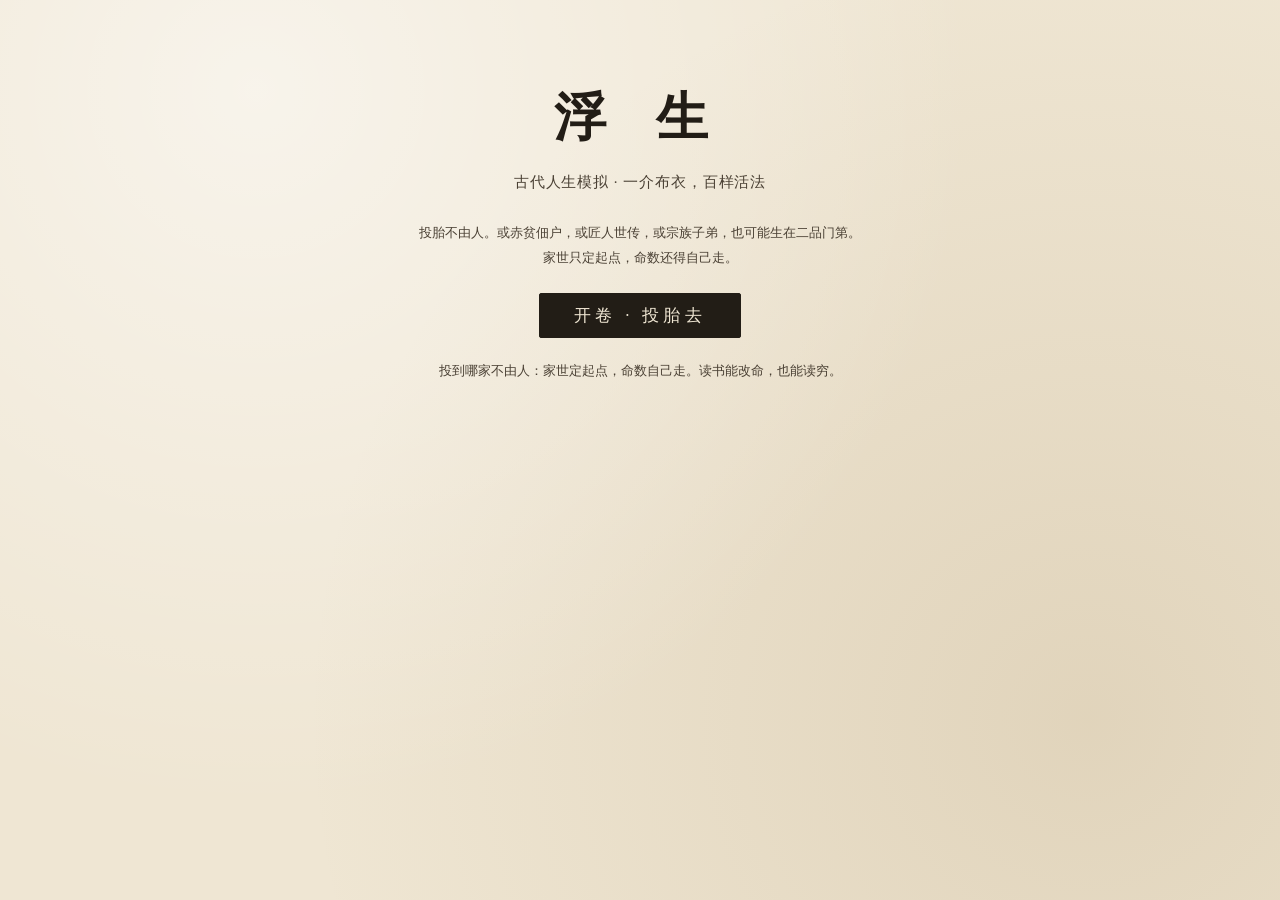
<file: index.html>
﻿<!DOCTYPE html>
<html lang="zh-CN">
<head>
<meta charset="utf-8">
<meta name="viewport" content="width=device-width, initial-scale=1">
<title>浮生·古代人生</title>
<link rel="stylesheet" href="style.css?v=20261136">
</head>
<body>
<div id="app">

  <!-- 开始界面 -->
  <section id="screen-title" class="screen active">
    <div class="title-wrap">
      <h1>浮 生</h1>
      <p class="sub">古代人生模拟 · 一介布衣，百样活法</p>
      <div class="bg-pick" id="bg-pick"></div>
      <button class="main-btn" id="btn-start" disabled>择一出身，开卷</button>
      <div id="continue-box" class="continue-box"></div>
      <p class="hint">投到哪家不由人：家世定起点，命数自己走。读书能改命，也能读穷。</p>
      <div id="family-chron" class="lineage"></div>
    </div>
  </section>

  <!-- 游戏主界面 -->
  <section id="screen-play" class="screen">
    <header class="topbar">
      <div class="who">
        <span id="hud-name">——</span>
        <span class="dot">·</span>
        <span id="hud-age">——</span>
        <span class="dot">·</span>
        <span id="hud-era">——</span>
      </div>
      <div class="hud-right">
        <span id="hud-gender" class="pill">身 ——</span>
        <span id="hud-rank" class="pill">白身</span>
        <span id="hud-ap" class="pill">春 · 精力 12/12</span>
        <span id="hud-money" class="pill">家资 ——</span>
        <span id="hud-health" class="pill">气血 ——</span>
      </div>
    </header>

    <main class="layout">
      <aside class="panel stats">
        <h2>禀赋</h2>
        <div id="stat-list"></div>
        <h2>职业</h2>
        <div id="trade-box" class="trade-box"></div>
        <h2>家业</h2>
        <div id="estate-list" class="kv"></div>
        <h2>身份</h2>
        <div id="privilege-list" class="kv"></div>
      </aside>

      <section class="panel stage">
        <div id="scene-text" class="scene">
          <p class="muted">开卷。</p>
        </div>
        <div id="choices" class="choices"></div>

        <details class="recent" id="recent">
          <summary>近事<span class="tip">（这些年的流水）</span></summary>
          <ul id="log" class="log"></ul>
        </details>

        <div id="act-wrap">
          <h3 class="act-title">行事<span class="tip">（一年十二分精力，四季各三分）</span></h3>
          <div id="action-grid" class="act-grid"></div>
          <div class="end-row">
            <button id="btn-end-year" class="ghost-btn small" onclick="endYear()">歇冬 · 过完这一年</button>
          </div>
        </div>

        <div id="cat-modal" class="cat-modal" hidden>
          <div class="cat-mask" id="cat-mask"></div>
          <div class="cat-sheet">
            <div class="cat-head">
              <button id="cat-back" class="back-btn">← 返回</button>
              <b id="cat-title"></b>
              <span id="cat-sub" class="gcount"></span>
            </div>
            <div id="cat-actions" class="actions"></div>
            <p id="cat-foot" class="cat-foot"></p>
          </div>
        </div>
      </section>

      <aside class="panel family">
        <h2>家口</h2>
        <div id="family-list" class="kv"></div>
      </aside>
    </main>
  </section>

  <!-- 结局界面 -->
  <section id="screen-death" class="screen">
    <div class="title-wrap">
      <h1 id="death-cause">寿终</h1>
      <p id="death-epitaph" class="sub"></p>
      <div id="death-summary" class="summary"></div>
      <div id="death-buttons" class="row-btns">
        <button class="main-btn" id="btn-again">另开新族</button>
      </div>
      <div id="heir-btns" class="heir-btns"></div>
      <div id="lineage" class="lineage"></div>
    </div>
  </section>

</div>
<script src="data.js?v=20261136"></script>
<script src="game.js?v=20261136"></script>
</body>
</html>
</file>
<file: style.css>
﻿:root{
  --paper:#efe6d3;
  --paper-2:#e6dbc4;
  --ink:#221d16;
  --ink-2:#4a4034;
  --line:#b9a888;
  --red:#8c2f22;
  --gold:#9c7b33;
  --green:#3f6b46;
}
*{box-sizing:border-box}
html,body{margin:0;height:100%}
body{
  background:
    radial-gradient(circle at 20% 10%, rgba(255,255,255,.55), transparent 55%),
    radial-gradient(circle at 85% 80%, rgba(160,130,80,.18), transparent 60%),
    var(--paper);
  color:var(--ink);
  font-family:"Songti SC","SimSun","Source Han Serif SC",serif;
  font-size:15px;
  line-height:1.75;
}
#app{max-width:1240px;margin:0 auto;padding:18px 16px 40px;min-height:100%}
.screen{display:none}
.screen.active{display:block}

/* 开始/结局 */
.title-wrap{max-width:760px;margin:6vh auto 0;text-align:center}
h1{font-size:52px;letter-spacing:.35em;margin:0 0 6px;font-weight:600}
.sub{color:var(--ink-2);margin:0 0 26px;letter-spacing:.06em}
.bg-pick{display:grid;grid-template-columns:repeat(auto-fit,minmax(210px,1fr));gap:12px;margin:0 0 22px}
.bg-card{
  border:1px solid var(--line);background:linear-gradient(180deg,rgba(255,255,255,.55),rgba(255,255,255,.15));
  padding:14px 14px 12px;text-align:left;cursor:pointer;transition:.18s;border-radius:2px;
}
.bg-card:hover{border-color:var(--ink-2);transform:translateY(-2px)}
.bg-card.on{border-color:var(--red);box-shadow:inset 0 0 0 1px var(--red)}
.bg-card h3{margin:0 0 4px;font-size:17px;letter-spacing:.08em}
.bg-card p{margin:0;font-size:13px;color:var(--ink-2);line-height:1.6}
.main-btn{
  font-family:inherit;font-size:17px;letter-spacing:.25em;padding:10px 34px;cursor:pointer;
  color:var(--paper);background:var(--ink);border:1px solid var(--ink);border-radius:2px;
}
.main-btn:disabled{opacity:.35;cursor:not-allowed}
.main-btn:hover:not(:disabled){background:var(--red);border-color:var(--red)}
.ghost-btn{
  font-family:inherit;font-size:15px;letter-spacing:.2em;padding:10px 26px;cursor:pointer;
  background:transparent;border:1px solid var(--line);color:var(--ink-2);border-radius:2px;
}
.ghost-btn:hover{border-color:var(--ink-2);color:var(--ink)}
.hint{margin-top:18px;font-size:13px;color:var(--ink-2)}
.row-btns{display:flex;gap:12px;justify-content:center;margin-top:8px}
.summary{text-align:left;border-top:1px solid var(--line);border-bottom:1px solid var(--line);padding:14px 4px;margin:0 0 22px;font-size:14px}
.summary div{display:flex;justify-content:space-between;padding:2px 0}
.lineage{margin-top:22px;font-size:13px;color:var(--ink-2);text-align:left}

/* 存档与传代 */
.continue-box{margin-top:22px}
.save-card{
  display:inline-flex;flex-direction:column;gap:2px;align-items:flex-start;cursor:pointer;
  border:1px solid var(--red);background:rgba(255,255,255,.55);padding:10px 22px;border-radius:2px;
  font-family:inherit;color:var(--ink);text-align:left;
}
.save-card:hover{background:rgba(140,47,34,.06)}
.save-card b{font-size:15px;letter-spacing:.08em}
.save-card span{font-size:12px;color:var(--ink-2)}
.heir-btns{display:flex;flex-wrap:wrap;gap:10px;justify-content:center;margin-top:14px}
.heir-btn{
  font-family:inherit;font-size:14px;padding:9px 16px;cursor:pointer;border-radius:2px;
  border:1px solid var(--line);background:rgba(255,255,255,.55);color:var(--ink);
}
.heir-btn:hover{border-color:var(--red);color:var(--red)}
.heir-btn small{display:block;font-size:12px;color:var(--ink-2);margin-top:2px}
.gen-tag{display:inline-block;border:1px solid var(--line);border-radius:999px;padding:0 8px;font-size:12px;color:var(--ink-2);margin-left:8px}

/* 顶栏 */
.topbar{display:flex;justify-content:space-between;align-items:center;border-bottom:1px solid var(--line);padding:6px 2px 10px;margin-bottom:14px;flex-wrap:wrap;gap:8px}
.who{font-size:16px;letter-spacing:.1em}
.dot{color:var(--line);margin:0 6px}
.hud-right{display:flex;gap:8px;flex-wrap:wrap}
.pill{border:1px solid var(--line);padding:2px 10px;font-size:13px;color:var(--ink-2);border-radius:999px;background:rgba(255,255,255,.35)}

/* 布局 */
.layout{display:grid;grid-template-columns:230px minmax(0,1fr) 250px;gap:14px}
@media (max-width:980px){.layout{grid-template-columns:1fr}}
.panel{border:1px solid var(--line);background:rgba(255,255,255,.32);padding:12px 14px;border-radius:2px}
.panel h2{font-size:13px;letter-spacing:.28em;color:var(--ink-2);margin:2px 0 10px;font-weight:400}
.panel h2:not(:first-child){margin-top:18px}

/* 属性 */
.stat{margin-bottom:9px}
.stat-top{display:flex;justify-content:space-between;font-size:13px;margin-bottom:3px;color:var(--ink-2)}
.bar{height:6px;background:rgba(0,0,0,.07);border-radius:99px;overflow:hidden}
.bar > i{display:block;height:100%;background:var(--ink-2);transition:width .35s}
.bar.g > i{background:var(--green)}
.bar.r > i{background:var(--red)}
.bar.y > i{background:var(--gold)}
.kv{font-size:13px;color:var(--ink-2)}
.kv div{display:flex;justify-content:space-between;padding:2px 0;border-bottom:1px dotted rgba(0,0,0,.08)}
.kv div:last-child{border-bottom:none}

/* 场景 */
.scene{min-height:120px;font-size:15px;line-height:1.95;white-space:pre-wrap}
.scene .muted{color:var(--ink-2)}
.scene em{font-style:normal;color:var(--red)}
.scene b{font-weight:600}
.choices{display:flex;flex-direction:column;gap:8px;margin:6px 0 4px}
.choice{
  text-align:left;font-family:inherit;font-size:14.5px;padding:10px 14px;cursor:pointer;
  border:1px solid var(--line);background:rgba(255,255,255,.5);color:var(--ink);border-radius:2px;transition:.15s;
}
.choice:hover{border-color:var(--red);color:var(--red)}
.act-title{font-size:13px;letter-spacing:.2em;color:var(--ink-2);font-weight:400;margin:16px 0 8px;border-top:1px solid var(--line);padding-top:12px}
.tip{letter-spacing:0;font-size:12px;opacity:.75;margin-left:6px}
.actions{display:grid;grid-template-columns:repeat(auto-fill,minmax(148px,1fr));gap:8px}
.act-groups{display:block}
.act-group{border-top:1px solid rgba(0,0,0,.08);margin-top:6px;padding-top:4px}
.act-group summary{cursor:pointer;font-size:13px;letter-spacing:.22em;color:var(--ink-2);list-style:none;padding:5px 0;user-select:none}
.act-group summary::-webkit-details-marker{display:none}
.act-group summary::before{content:'▸';margin-right:7px;color:var(--line);display:inline-block;transition:.15s}
.act-group[open] summary::before{content:'▾'}
.gcount{margin-left:8px;font-size:12px;letter-spacing:0;color:var(--line)}
.act{
  text-align:left;font-family:inherit;font-size:14px;padding:9px 12px;cursor:pointer;border-radius:2px;
  border:1px solid var(--line);background:rgba(255,255,255,.45);color:var(--ink);transition:.15s;
}
.act small{display:block;font-size:12px;color:var(--ink-2);margin-top:2px}
.act:hover:not(:disabled){border-color:var(--ink-2);color:var(--ink)}
.act:disabled{opacity:.38;cursor:not-allowed}

/* 传记 */
.log{list-style:none;margin:0;padding:0;font-size:13px;color:var(--ink-2);max-height:44vh;overflow:auto}
.log li{padding:4px 0;border-bottom:1px dotted rgba(0,0,0,.08);line-height:1.6}
.log li:last-child{border-bottom:none}
.log li.up{color:var(--green)}
.log li.down{color:var(--red)}
.log .yr{color:var(--line);margin-right:6px}

/* ================= 二级界面：行动卡与分类面板 ================= */
.act-grid{display:grid;grid-template-columns:repeat(auto-fill,minmax(160px,1fr));gap:9px}
.act-card{
  position:relative;text-align:left;font-family:inherit;cursor:pointer;border-radius:2px;
  border:1px solid var(--line);background:linear-gradient(180deg,rgba(255,255,255,.55),rgba(255,255,255,.2));
  padding:11px 13px 10px;transition:.16s;color:var(--ink);min-height:86px;
}
.act-card:hover{border-color:var(--ink-2);transform:translateY(-2px)}
.act-card .ic{font-size:17px;margin-right:6px;opacity:.85}
.act-card .nm{font-size:15px;letter-spacing:.1em}
.act-card .bl{display:block;font-size:12px;color:var(--ink-2);margin-top:4px;line-height:1.55}
.act-card .n{position:absolute;right:10px;bottom:8px;font-size:11.5px;color:var(--line)}
.act-card.none{opacity:.55}
.act-card.none .n{color:var(--red);opacity:.8}

.cat-modal{position:fixed;inset:0;z-index:60;display:flex;align-items:center;justify-content:center;padding:20px}
.cat-modal[hidden]{display:none}
.cat-mask{position:absolute;inset:0;background:rgba(34,29,22,.42)}
.cat-sheet{
  position:relative;width:min(620px,100%);max-height:82vh;display:flex;flex-direction:column;
  background:var(--paper);border:1px solid var(--ink-2);border-radius:3px;
  box-shadow:0 18px 48px rgba(0,0,0,.28);padding:14px 16px 16px;
}
.cat-head{display:flex;align-items:center;gap:10px;border-bottom:1px solid var(--line);padding-bottom:10px;margin-bottom:12px}
.cat-head b{font-size:16px;letter-spacing:.22em}
.back-btn{
  font-family:inherit;font-size:13px;letter-spacing:.06em;padding:4px 10px;cursor:pointer;border-radius:2px;
  border:1px solid var(--line);background:rgba(255,255,255,.6);color:var(--ink-2);
}
.back-btn:hover{border-color:var(--red);color:var(--red)}
.cat-sheet .actions{overflow:auto;padding-right:2px}
.cat-foot{margin:10px 0 0;font-size:12px;color:var(--ink-2);min-height:16px}
@media (max-width:640px){
  .cat-modal{align-items:flex-end;padding:0}
  .cat-sheet{width:100%;max-height:88vh;border-radius:3px 3px 0 0;border-bottom:none}
}

/* 窄屏：属性压缩成两列，别把整屏占满 */
@media (max-width:980px){
  .layout{grid-template-columns:1fr;gap:10px}
  .panel{padding:10px 12px}
  #stat-list{display:grid;grid-template-columns:1fr 1fr;gap:0 16px}
  .stat{margin-bottom:7px}
  .stage{order:-1}
  .stats{order:0}
  .family{order:1}
}

/* 印章式图标 + 窄屏收紧凑 */
.act-card .seal{
  display:inline-flex;width:19px;height:19px;align-items:center;justify-content:center;
  border:1px solid var(--red);color:var(--red);font-size:12px;margin-right:7px;vertical-align:1px;
  letter-spacing:0;line-height:1;
}
@media (max-width:980px){
  .scene{min-height:96px}
  .act-grid{grid-template-columns:repeat(auto-fill,minmax(140px,1fr))}
  .act-card{min-height:76px;padding:9px 11px 8px}
}

/* 场景段落别撑太大空隙 */
.scene p{margin:0 0 5px}
.scene p:last-child{margin-bottom:0}

/* 可做数量挪到右上角 */
.act-card .n{top:10px;bottom:auto;right:11px;letter-spacing:0}
.act-card .bl{padding-right:34px}

.act-card .bl{padding-right:0}

/* 近事：併到场景下方，反馈与流水在同一视线里 */
.recent{margin:8px 0 2px;border-top:1px solid var(--line);padding-top:8px}
.recent summary{cursor:pointer;list-style:none;font-size:13px;letter-spacing:.2em;color:var(--ink-2);user-select:none;padding:2px 0}
.recent summary::-webkit-details-marker{display:none}
.recent summary::before{content:'▸';margin-right:7px;color:var(--line);display:inline-block}
.recent[open] summary::before{content:'▾'}
.recent .log{max-height:168px;margin-top:4px}

/* 职业进度与精力标注 */
.trade-box{font-size:13px;color:var(--ink-2)}
.trade-row{display:flex;justify-content:space-between;margin-bottom:5px}
.trade-lv{color:var(--red)}
.trade-meta{font-size:12px;color:var(--ink-2);line-height:1.6;margin-top:3px}
.act{position:relative}
.act .apc{
  position:absolute;right:8px;top:8px;font-style:normal;font-size:11px;
  color:var(--line);letter-spacing:0;
}
.act:disabled .apc{color:var(--line)}

/* 歇冬按钮 */
.end-row{display:flex;justify-content:center;margin-top:12px}
.ghost-btn.small{font-size:13px;padding:6px 20px;letter-spacing:.12em}
.ghost-btn.urgent{border-color:var(--red);color:var(--red)}
</file>
<file: fusheng/style.css>
﻿:root{
  --paper:#efe6d3;
  --paper-2:#e6dbc4;
  --ink:#221d16;
  --ink-2:#4a4034;
  --line:#b9a888;
  --red:#8c2f22;
  --gold:#9c7b33;
  --green:#3f6b46;
}
*{box-sizing:border-box}
html,body{margin:0;height:100%}
body{
  background:
    radial-gradient(circle at 20% 10%, rgba(255,255,255,.55), transparent 55%),
    radial-gradient(circle at 85% 80%, rgba(160,130,80,.18), transparent 60%),
    var(--paper);
  color:var(--ink);
  font-family:"Songti SC","SimSun","Source Han Serif SC",serif;
  font-size:15px;
  line-height:1.75;
}
#app{max-width:1240px;margin:0 auto;padding:18px 16px 40px;min-height:100%}
.screen{display:none}
.screen.active{display:block}

/* 开始/结局 */
.title-wrap{max-width:760px;margin:6vh auto 0;text-align:center}
h1{font-size:52px;letter-spacing:.35em;margin:0 0 6px;font-weight:600}
.sub{color:var(--ink-2);margin:0 0 26px;letter-spacing:.06em}
.bg-pick{display:grid;grid-template-columns:repeat(auto-fit,minmax(210px,1fr));gap:12px;margin:0 0 22px}
.bg-card{
  border:1px solid var(--line);background:linear-gradient(180deg,rgba(255,255,255,.55),rgba(255,255,255,.15));
  padding:14px 14px 12px;text-align:left;cursor:pointer;transition:.18s;border-radius:2px;
}
.bg-card:hover{border-color:var(--ink-2);transform:translateY(-2px)}
.bg-card.on{border-color:var(--red);box-shadow:inset 0 0 0 1px var(--red)}
.bg-card h3{margin:0 0 4px;font-size:17px;letter-spacing:.08em}
.bg-card p{margin:0;font-size:13px;color:var(--ink-2);line-height:1.6}
.main-btn{
  font-family:inherit;font-size:17px;letter-spacing:.25em;padding:10px 34px;cursor:pointer;
  color:var(--paper);background:var(--ink);border:1px solid var(--ink);border-radius:2px;
}
.main-btn:disabled{opacity:.35;cursor:not-allowed}
.main-btn:hover:not(:disabled){background:var(--red);border-color:var(--red)}
.ghost-btn{
  font-family:inherit;font-size:15px;letter-spacing:.2em;padding:10px 26px;cursor:pointer;
  background:transparent;border:1px solid var(--line);color:var(--ink-2);border-radius:2px;
}
.ghost-btn:hover{border-color:var(--ink-2);color:var(--ink)}
.hint{margin-top:18px;font-size:13px;color:var(--ink-2)}
.row-btns{display:flex;gap:12px;justify-content:center;margin-top:8px}
.summary{text-align:left;border-top:1px solid var(--line);border-bottom:1px solid var(--line);padding:14px 4px;margin:0 0 22px;font-size:14px}
.summary div{display:flex;justify-content:space-between;padding:2px 0}
.lineage{margin-top:22px;font-size:13px;color:var(--ink-2);text-align:left}

/* 存档与传代 */
.continue-box{margin-top:22px}
.save-card{
  display:inline-flex;flex-direction:column;gap:2px;align-items:flex-start;cursor:pointer;
  border:1px solid var(--red);background:rgba(255,255,255,.55);padding:10px 22px;border-radius:2px;
  font-family:inherit;color:var(--ink);text-align:left;
}
.save-card:hover{background:rgba(140,47,34,.06)}
.save-card b{font-size:15px;letter-spacing:.08em}
.save-card span{font-size:12px;color:var(--ink-2)}
.heir-btns{display:flex;flex-wrap:wrap;gap:10px;justify-content:center;margin-top:14px}
.heir-btn{
  font-family:inherit;font-size:14px;padding:9px 16px;cursor:pointer;border-radius:2px;
  border:1px solid var(--line);background:rgba(255,255,255,.55);color:var(--ink);
}
.heir-btn:hover{border-color:var(--red);color:var(--red)}
.heir-btn small{display:block;font-size:12px;color:var(--ink-2);margin-top:2px}
.gen-tag{display:inline-block;border:1px solid var(--line);border-radius:999px;padding:0 8px;font-size:12px;color:var(--ink-2);margin-left:8px}

/* 顶栏 */
.topbar{display:flex;justify-content:space-between;align-items:center;border-bottom:1px solid var(--line);padding:6px 2px 10px;margin-bottom:14px;flex-wrap:wrap;gap:8px}
.who{font-size:16px;letter-spacing:.1em}
.dot{color:var(--line);margin:0 6px}
.hud-right{display:flex;gap:8px;flex-wrap:wrap}
.pill{border:1px solid var(--line);padding:2px 10px;font-size:13px;color:var(--ink-2);border-radius:999px;background:rgba(255,255,255,.35)}

/* 布局 */
.layout{display:grid;grid-template-columns:230px minmax(0,1fr) 250px;gap:14px}
@media (max-width:980px){.layout{grid-template-columns:1fr}}
.panel{border:1px solid var(--line);background:rgba(255,255,255,.32);padding:12px 14px;border-radius:2px}
.panel h2{font-size:13px;letter-spacing:.28em;color:var(--ink-2);margin:2px 0 10px;font-weight:400}
.panel h2:not(:first-child){margin-top:18px}

/* 属性 */
.stat{margin-bottom:9px}
.stat-top{display:flex;justify-content:space-between;font-size:13px;margin-bottom:3px;color:var(--ink-2)}
.bar{height:6px;background:rgba(0,0,0,.07);border-radius:99px;overflow:hidden}
.bar > i{display:block;height:100%;background:var(--ink-2);transition:width .35s}
.bar.g > i{background:var(--green)}
.bar.r > i{background:var(--red)}
.bar.y > i{background:var(--gold)}
.kv{font-size:13px;color:var(--ink-2)}
.kv div{display:flex;justify-content:space-between;padding:2px 0;border-bottom:1px dotted rgba(0,0,0,.08)}
.kv div:last-child{border-bottom:none}

/* 场景 */
.scene{min-height:120px;font-size:15px;line-height:1.95;white-space:pre-wrap}
.scene .muted{color:var(--ink-2)}
.scene em{font-style:normal;color:var(--red)}
.scene b{font-weight:600}
.choices{display:flex;flex-direction:column;gap:8px;margin:6px 0 4px}
.choice{
  text-align:left;font-family:inherit;font-size:14.5px;padding:10px 14px;cursor:pointer;
  border:1px solid var(--line);background:rgba(255,255,255,.5);color:var(--ink);border-radius:2px;transition:.15s;
}
.choice:hover{border-color:var(--red);color:var(--red)}
.act-title{font-size:13px;letter-spacing:.2em;color:var(--ink-2);font-weight:400;margin:16px 0 8px;border-top:1px solid var(--line);padding-top:12px}
.tip{letter-spacing:0;font-size:12px;opacity:.75;margin-left:6px}
.actions{display:grid;grid-template-columns:repeat(auto-fill,minmax(148px,1fr));gap:8px}
.act-groups{display:block}
.act-group{border-top:1px solid rgba(0,0,0,.08);margin-top:6px;padding-top:4px}
.act-group summary{cursor:pointer;font-size:13px;letter-spacing:.22em;color:var(--ink-2);list-style:none;padding:5px 0;user-select:none}
.act-group summary::-webkit-details-marker{display:none}
.act-group summary::before{content:'▸';margin-right:7px;color:var(--line);display:inline-block;transition:.15s}
.act-group[open] summary::before{content:'▾'}
.gcount{margin-left:8px;font-size:12px;letter-spacing:0;color:var(--line)}
.act{
  text-align:left;font-family:inherit;font-size:14px;padding:9px 12px;cursor:pointer;border-radius:2px;
  border:1px solid var(--line);background:rgba(255,255,255,.45);color:var(--ink);transition:.15s;
}
.act small{display:block;font-size:12px;color:var(--ink-2);margin-top:2px}
.act:hover:not(:disabled){border-color:var(--ink-2);color:var(--ink)}
.act:disabled{opacity:.38;cursor:not-allowed}

/* 传记 */
.log{list-style:none;margin:0;padding:0;font-size:13px;color:var(--ink-2);max-height:44vh;overflow:auto}
.log li{padding:4px 0;border-bottom:1px dotted rgba(0,0,0,.08);line-height:1.6}
.log li:last-child{border-bottom:none}
.log li.up{color:var(--green)}
.log li.down{color:var(--red)}
.log .yr{color:var(--line);margin-right:6px}

/* ================= 二级界面：行动卡与分类面板 ================= */
.act-grid{display:grid;grid-template-columns:repeat(auto-fill,minmax(160px,1fr));gap:9px}
.act-card{
  position:relative;text-align:left;font-family:inherit;cursor:pointer;border-radius:2px;
  border:1px solid var(--line);background:linear-gradient(180deg,rgba(255,255,255,.55),rgba(255,255,255,.2));
  padding:11px 13px 10px;transition:.16s;color:var(--ink);min-height:86px;
}
.act-card:hover{border-color:var(--ink-2);transform:translateY(-2px)}
.act-card .ic{font-size:17px;margin-right:6px;opacity:.85}
.act-card .nm{font-size:15px;letter-spacing:.1em}
.act-card .bl{display:block;font-size:12px;color:var(--ink-2);margin-top:4px;line-height:1.55}
.act-card .n{position:absolute;right:10px;bottom:8px;font-size:11.5px;color:var(--line)}
.act-card.none{opacity:.55}
.act-card.none .n{color:var(--red);opacity:.8}

.cat-modal{position:fixed;inset:0;z-index:60;display:flex;align-items:center;justify-content:center;padding:20px}
.cat-modal[hidden]{display:none}
.cat-mask{position:absolute;inset:0;background:rgba(34,29,22,.42)}
.cat-sheet{
  position:relative;width:min(620px,100%);max-height:82vh;display:flex;flex-direction:column;
  background:var(--paper);border:1px solid var(--ink-2);border-radius:3px;
  box-shadow:0 18px 48px rgba(0,0,0,.28);padding:14px 16px 16px;
}
.cat-head{display:flex;align-items:center;gap:10px;border-bottom:1px solid var(--line);padding-bottom:10px;margin-bottom:12px}
.cat-head b{font-size:16px;letter-spacing:.22em}
.back-btn{
  font-family:inherit;font-size:13px;letter-spacing:.06em;padding:4px 10px;cursor:pointer;border-radius:2px;
  border:1px solid var(--line);background:rgba(255,255,255,.6);color:var(--ink-2);
}
.back-btn:hover{border-color:var(--red);color:var(--red)}
.cat-sheet .actions{overflow:auto;padding-right:2px}
.cat-foot{margin:10px 0 0;font-size:12px;color:var(--ink-2);min-height:16px}
@media (max-width:640px){
  .cat-modal{align-items:flex-end;padding:0}
  .cat-sheet{width:100%;max-height:88vh;border-radius:3px 3px 0 0;border-bottom:none}
}

/* 窄屏：属性压缩成两列，别把整屏占满 */
@media (max-width:980px){
  .layout{grid-template-columns:1fr;gap:10px}
  .panel{padding:10px 12px}
  #stat-list{display:grid;grid-template-columns:1fr 1fr;gap:0 16px}
  .stat{margin-bottom:7px}
  .stage{order:-1}
  .stats{order:0}
  .family{order:1}
}

/* 印章式图标 + 窄屏收紧凑 */
.act-card .seal{
  display:inline-flex;width:19px;height:19px;align-items:center;justify-content:center;
  border:1px solid var(--red);color:var(--red);font-size:12px;margin-right:7px;vertical-align:1px;
  letter-spacing:0;line-height:1;
}
@media (max-width:980px){
  .scene{min-height:96px}
  .act-grid{grid-template-columns:repeat(auto-fill,minmax(140px,1fr))}
  .act-card{min-height:76px;padding:9px 11px 8px}
}

/* 场景段落别撑太大空隙 */
.scene p{margin:0 0 5px}
.scene p:last-child{margin-bottom:0}

/* 可做数量挪到右上角 */
.act-card .n{top:10px;bottom:auto;right:11px;letter-spacing:0}
.act-card .bl{padding-right:34px}

.act-card .bl{padding-right:0}

/* 近事：併到场景下方，反馈与流水在同一视线里 */
.recent{margin:8px 0 2px;border-top:1px solid var(--line);padding-top:8px}
.recent summary{cursor:pointer;list-style:none;font-size:13px;letter-spacing:.2em;color:var(--ink-2);user-select:none;padding:2px 0}
.recent summary::-webkit-details-marker{display:none}
.recent summary::before{content:'▸';margin-right:7px;color:var(--line);display:inline-block}
.recent[open] summary::before{content:'▾'}
.recent .log{max-height:168px;margin-top:4px}

/* 职业进度与精力标注 */
.trade-box{font-size:13px;color:var(--ink-2)}
.trade-row{display:flex;justify-content:space-between;margin-bottom:5px}
.trade-lv{color:var(--red)}
.trade-meta{font-size:12px;color:var(--ink-2);line-height:1.6;margin-top:3px}
.act{position:relative}
.act .apc{
  position:absolute;right:8px;top:8px;font-style:normal;font-size:11px;
  color:var(--line);letter-spacing:0;
}
.act:disabled .apc{color:var(--line)}

/* 歇冬按钮 */
.end-row{display:flex;justify-content:center;margin-top:12px}
.ghost-btn.small{font-size:13px;padding:6px 20px;letter-spacing:.12em}
.ghost-btn.urgent{border-color:var(--red);color:var(--red)}

/* 自动播放按钮 */
.end-row{gap:10px;flex-wrap:wrap}
.auto-btn.on{border-color:var(--red);color:var(--red)}

/* 时间流逝条 */
.timeline{padding:0 2px 10px;margin-bottom:6px}
.tl-bar{position:relative;height:10px;border-radius:999px;background:rgba(120,96,60,.16);overflow:hidden}
#tl-fill{display:block;height:100%;width:0;border-radius:999px;background:linear-gradient(90deg,#d8c08a,#b0803c 60%,#8a4b22);transition:width .5s ease}
#tl-marks{position:absolute;inset:0;pointer-events:none}
#tl-marks i{position:absolute;top:0;height:100%;width:1px;background:rgba(60,44,28,.28)}
#tl-marks i.mile{background:rgba(150,40,30,.45);width:2px}
.tl-caption{display:flex;justify-content:space-between;font-size:12px;color:#6b5b45;margin-top:5px;letter-spacing:.04em}
#tl-age{color:#8a4b22}
</file>
